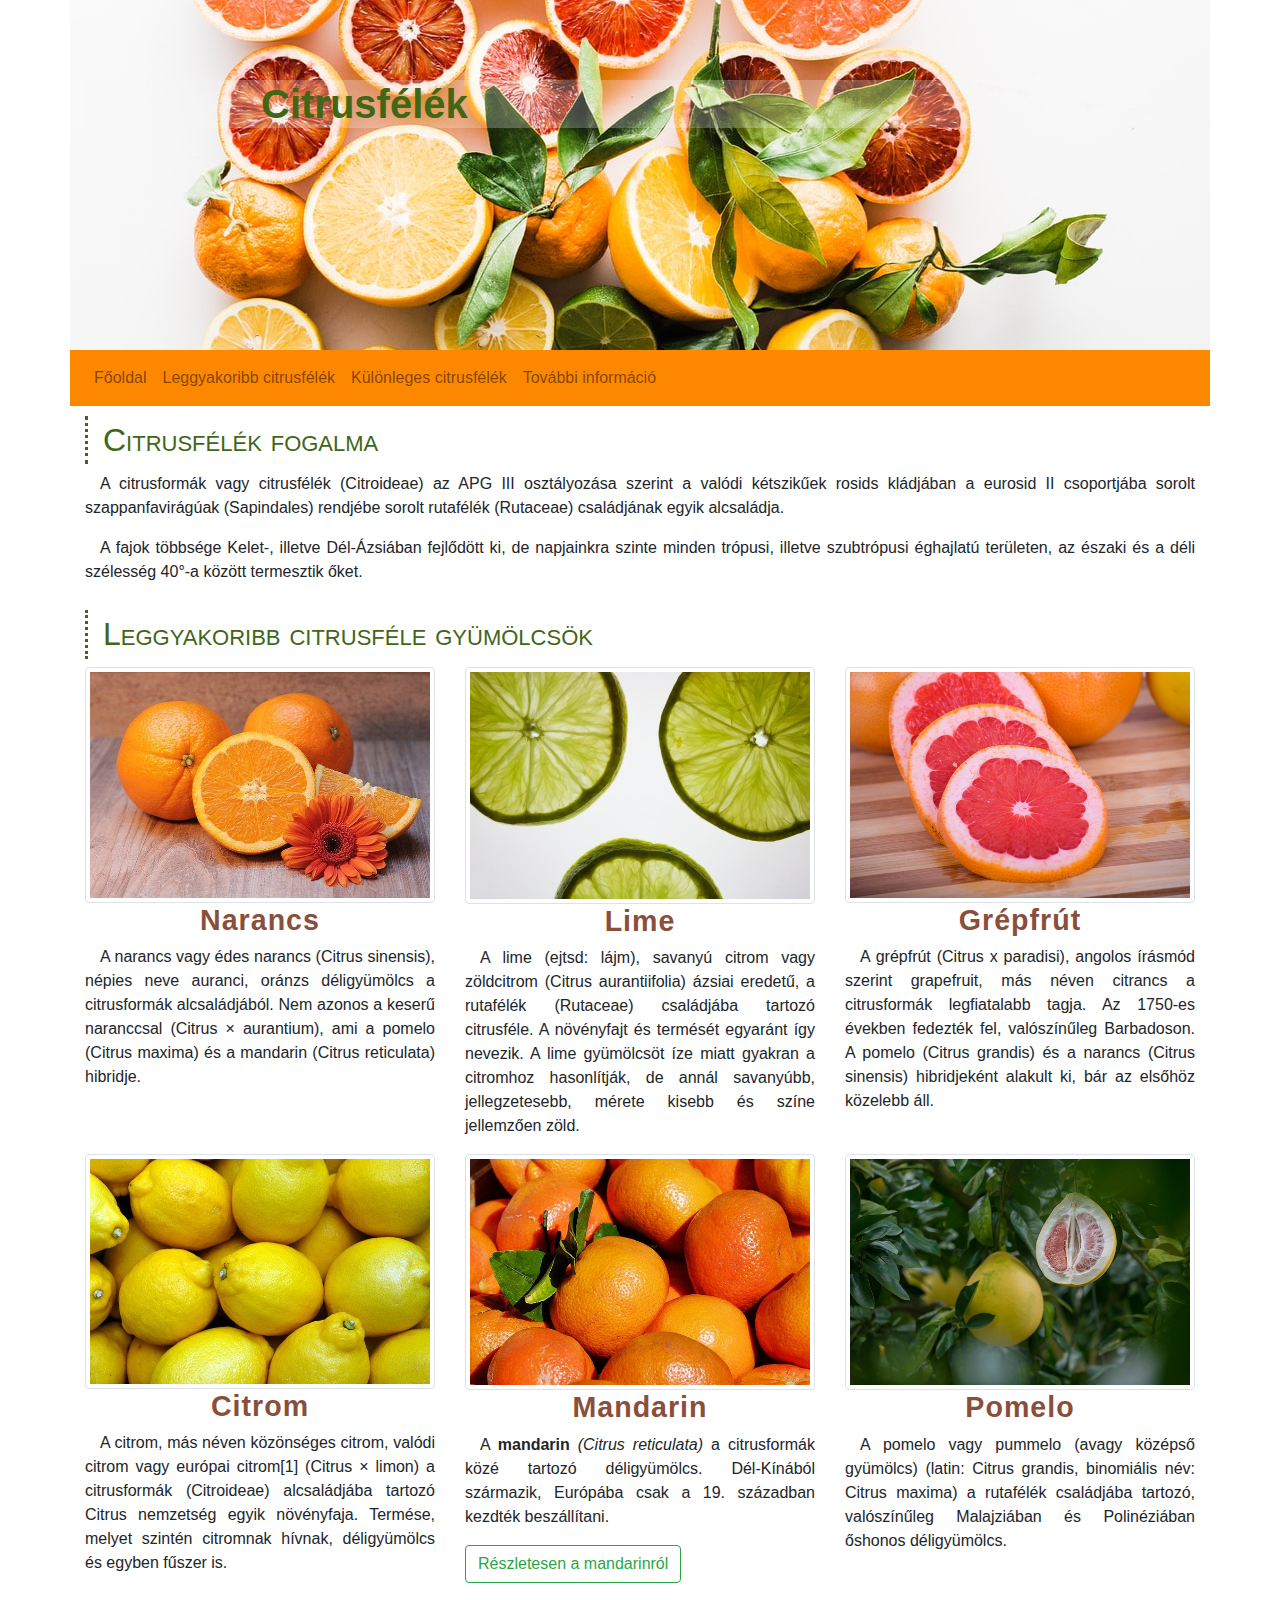
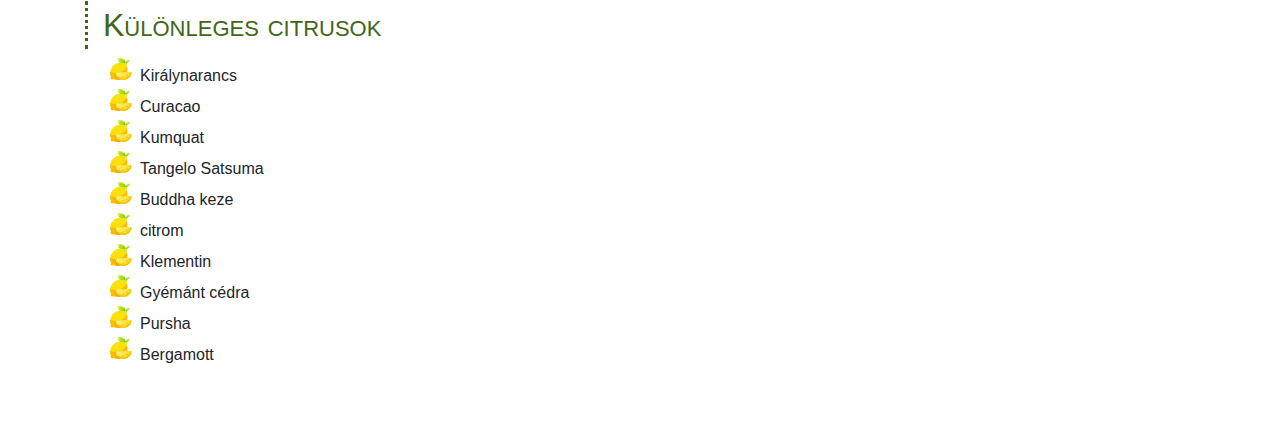
<file: index.html>
<!DOCTYPE html>
<html lang="hu">
  <head>
    <meta name="viewport" content="width=device-width, initial-scale=1, shrink-to-fit=no" />
    <meta charset="utf-8" />
    <link rel="stylesheet" href="bootstrap/css/bootstrap.min.css" />
    <link rel="stylesheet" href="./css/style.css" />
    <title>Citrusfélék</title>
  </head>

  <body>
    <header class="container">
      <div class="row">
        <div class="col-12">
          <h1 class="d-none d-sm-block">Citrusfélék</h1>
        </div>
      </div>
    </header>
    <nav class="container navbar navbar-expand-lg navbar-light">
      <button class="navbar-toggler ml-auto" type="button" data-toggle="collapse" data-target="#navbarNavAltMarkup" aria-controls="navbarNavAltMarkup" aria-expanded="false" aria-label="Toggle navigation">
        <span class="navbar-toggler-icon"></span>
      </button>
      <div class="collapse navbar-collapse" id="navbarNavAltMarkup">
        <div class="navbar-nav">
          <a class="nav-link" href="index.html">Főoldal <span class="sr-only">(current)</span></a>
          <a class="nav-link" href="index.html#leggyakoribb">Leggyakoribb citrusfélék</a>
          <a class="nav-link" href="index.html#kulonleges">Különleges citrusfélék</a>
          <a class="nav-link" href="https://hu.wikipedia.org/wiki/Citrusform%C3%A1k" target="_blank">További információ</a>
        </div>
      </div>
    </nav>
    <main class="container">
      <article class="row">
        <div class="col-12">
          <h2>Citrusfélék fogalma</h2>
          <p>A citrusformák vagy citrusfélék (Citroideae) az APG III osztályozása szerint a valódi kétszikűek rosids kládjában a eurosid II csoportjába sorolt szappanfavirágúak (Sapindales) rendjébe sorolt rutafélék (Rutaceae) családjának egyik alcsaládja.</p>
          <p>A fajok többsége Kelet-, illetve Dél-Ázsiában fejlődött ki, de napjainkra szinte minden trópusi, illetve szubtrópusi éghajlatú területen, az északi és a déli szélesség 40°-a között termesztik őket.</p>
        </div>
      </article>
      <article class="row">
        <div class="col-12">
          <h2 id="leggyakoribb">Leggyakoribb citrusféle gyümölcsök</h2>
        </div>
        <div class="col-sm-6 col-lg-4">
          <img class="img-thumbnail" src="img/narancs.jpg" alt="Narancs" />
          <h3>Narancs</h3>
          <p>A narancs vagy édes narancs (Citrus sinensis), népies neve auranci, oránzs déligyümölcs a citrusformák alcsaládjából. Nem azonos a keserű naranccsal (Citrus × aurantium), ami a pomelo (Citrus maxima) és a mandarin (Citrus reticulata) hibridje.</p>
        </div>
        <div class="col-sm-6 col-lg-4">
          <img class="img-thumbnail" src="img/lime2.jpg" alt="Lime" />
          <h3>Lime</h3>
          <p>A lime (ejtsd: lájm), savanyú citrom vagy zöldcitrom (Citrus aurantiifolia) ázsiai eredetű, a rutafélék (Rutaceae) családjába tartozó citrusféle. A növényfajt és termését egyaránt így nevezik. A lime gyümölcsöt íze miatt gyakran a citromhoz hasonlítják, de annál savanyúbb, jellegzetesebb, mérete kisebb és színe jellemzően zöld.</p>
        </div>
        <div class="col-sm-6 col-lg-4">
          <img class="img-thumbnail" src="img/grapefruit.jpg" alt="Grapefruit" />
          <h3>Grépfrút</h3>
          <p>A grépfrút (Citrus x paradisi), angolos írásmód szerint grapefruit, más néven citrancs a citrusformák legfiatalabb tagja. Az 1750-es években fedezték fel, valószínűleg Barbadoson. A pomelo (Citrus grandis) és a narancs (Citrus sinensis) hibridjeként alakult ki, bár az elsőhöz közelebb áll.</p>
        </div>
        <div class="col-sm-6 col-lg-4">
          <img class="img-thumbnail" src="img/citrom.jpg" alt="Citrom" />
          <h3>Citrom</h3>
          <p>A citrom, más néven közönséges citrom, valódi citrom vagy európai citrom[1] (Citrus × limon) a citrusformák (Citroideae) alcsaládjába tartozó Citrus nemzetség egyik növényfaja. Termése, melyet szintén citromnak hívnak, déligyümölcs és egyben fűszer is.</p>
        </div>
        <div class="col-sm-6 col-lg-4">
          <img class="img-thumbnail" src="./img/mandarin.jpg" alt="Mandarin" />
          <h3>Mandarin</h3>

          <p>A <b>mandarin</b> <i>(Citrus reticulata)</i> a citrusformák közé tartozó déligyümölcs. Dél-Kínából származik, Európába csak a 19. században kezdték beszállítani.</p>

          <a class="text-right btn btn-outline-success" href="./mandarin.html">Részletesen a mandarinról</a>
        </div>
        <div class="col-sm-6 col-lg-4">
          <img class="img-thumbnail" src="img/pomelo.jpg" alt="Pomelo" />
          <h3>Pomelo</h3>
          <p>A pomelo vagy pummelo (avagy középső gyümölcs) (latin: Citrus grandis, binomiális név: Citrus maxima) a rutafélék családjába tartozó, valószínűleg Malajziában és Polinéziában őshonos déligyümölcs.</p>
        </div>
      </article>
      <article class="row mb-5">
        <div class="col-12">
          <h2 id="kulonleges">Különleges citrusok</h2>
          <ul>
            <li>Királynarancs</li>
            <li>Curacao</li>
            <li>Kumquat</li>
            <li>Tangelo Satsuma</li>
            <li>Buddha keze</li>
            <li>citrom</li>
            <li>Klementin</li>
            <li>Gyémánt cédra</li>
            <li>Pursha</li>
            <li>Bergamott</li>
          </ul>
        </div>
      </article>
    </main>
    <script src="bootstrap/js/jquery-3.5.1.min.js"></script>
    <script src="bootstrap/js/bootstrap.min.js"></script>
  </body>
</html>
</file>
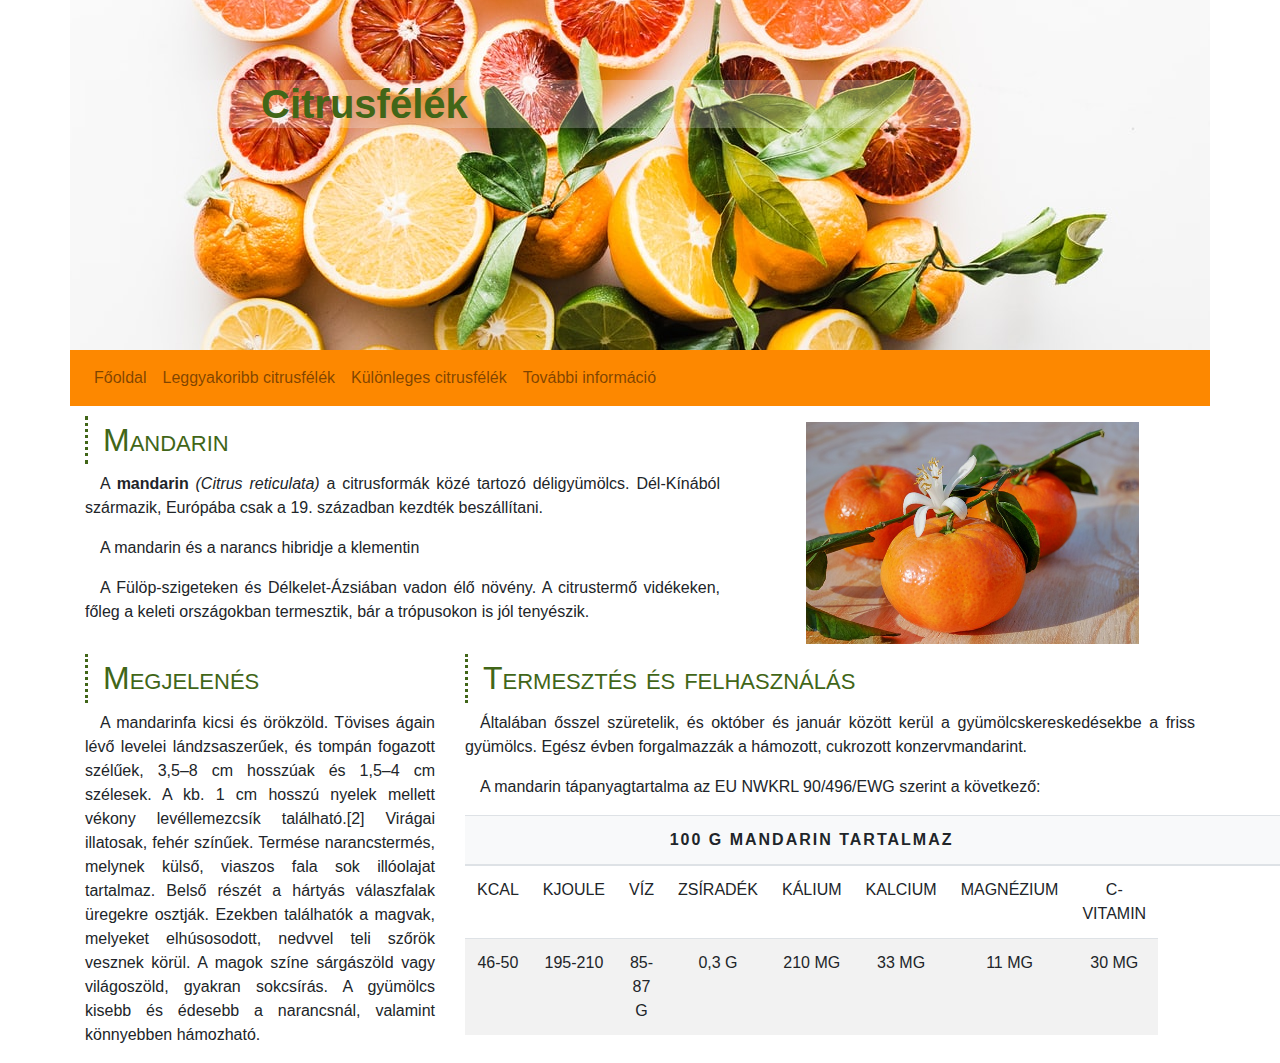
<file: mandarin.html>
<!DOCTYPE html>
<html lang="hu">
  <head>
    <meta name="viewport" content="width=device-width, initial-scale=1, shrink-to-fit=no" />
    <meta charset="utf-8" />
    <link rel="stylesheet" href="bootstrap/css/bootstrap.min.css" />
    <link rel="stylesheet" href="./css/style.css" />
    <title>Citrusfélék</title>
  </head>

  <body>
    <header class="container">
      <div class="row">
        <div class="col-12">
          <h1 class="d-none d-sm-block">Citrusfélék</h1>
        </div>
      </div>
    </header>
    <nav class="container navbar navbar-expand-lg navbar-light">
      <button class="navbar-toggler ml-auto" type="button" data-toggle="collapse" data-target="#navbarNavAltMarkup" aria-controls="navbarNavAltMarkup" aria-expanded="false" aria-label="Toggle navigation">
        <span class="navbar-toggler-icon"></span>
      </button>
      <div class="collapse navbar-collapse" id="navbarNavAltMarkup">
        <div class="navbar-nav">
          <a class="nav-link" href="index.html">Főoldal</a>
          <a class="nav-link" href="index.html#leggyakoribb">Leggyakoribb citrusfélék</a>
          <a class="nav-link" href="index.html#kulonleges">Különleges citrusfélék</a>
          <a class="nav-link" href="https://hu.wikipedia.org/wiki/Citrusform%C3%A1k" target="_blank">További információ</a>
        </div>
      </div>
    </nav>
    <main class="container">
      <article class="row">
        <div class="col-md-7">
          <h2>Mandarin</h2>
          <p>A <b>mandarin</b> <i>(Citrus reticulata)</i> a citrusformák közé tartozó déligyümölcs. Dél-Kínából származik, Európába csak a 19. században kezdték beszállítani.</p>
          <p>A mandarin és a narancs hibridje a klementin</p>
          <p>A Fülöp-szigeteken és Délkelet-Ázsiában vadon élő növény. A citrustermő vidékeken, főleg a keleti országokban termesztik, bár a trópusokon is jól tenyészik.</p>
        </div>
        <div class="col-md-5">
          <img src="img/mandarin2.jpg" class="w-75 mt-3 mx-auto d-block" alt="Mandarin" />
        </div>
        <div class="col-12 col-xl-4">
          <h2>Megjelenés</h2>
          <p>A mandarinfa kicsi és örökzöld. Tövises ágain lévő levelei lándzsaszerűek, és tompán fogazott szélűek, 3,5–8 cm hosszúak és 1,5–4 cm szélesek. A kb. 1 cm hosszú nyelek mellett vékony levéllemezcsík található.[2] Virágai illatosak, fehér színűek. Termése narancstermés, melynek külső, viaszos fala sok illóolajat tartalmaz. Belső részét a hártyás válaszfalak üregekre osztják. Ezekben találhatók a magvak, melyeket elhúsosodott, nedvvel teli szőrök vesznek körül. A magok színe sárgászöld vagy világoszöld, gyakran sokcsírás. A gyümölcs kisebb és édesebb a narancsnál, valamint könnyebben hámozható.</p>
        </div>
        <div class="col-12 col-xl-8">
          <h2>Termesztés és felhasználás</h2>
          <p>Általában ősszel szüretelik, és október és január között kerül a gyümölcskereskedésekbe a friss gyümölcs. Egész évben forgalmazzák a hámozott, cukrozott konzervmandarint.</p>

          <p class="d-none d-md-block">A mandarin tápanyagtartalma az EU NWKRL 90/496/EWG szerint a következő:</p>
          <table class="d-none d-md-table table table-striped">
            <thead>
              <tr class="bg-light">
                <th colspan="8">100 g mandarin tartalmaz</th>
                <th></th>
                <th></th>
                <th></th>
                <th></th>
                <th></th>
                <th></th>
                <th></th>
              </tr>
              <tr>
                <td>kcal</td>
                <td>kJoule</td>
                <td>Víz</td>
                <td>Zsíradék</td>
                <td>Kálium</td>
                <td>Kalcium</td>
                <td>Magnézium</td>
                <td>C-vitamin</td>
              </tr>
            </thead>
            <tbody>
              <tr>
                <td>46-50</td>
                <td>195-210</td>
                <td>85-87 g</td>
                <td>0,3 g</td>
                <td>210 mg</td>
                <td>33 mg</td>
                <td>11 mg</td>
                <td>30 mg</td>
              </tr>
            </tbody>
          </table>
        </div>
      </article>
    </main>
    <script src="bootstrap/js/jquery-3.5.1.min.js"></script>
    <script src="bootstrap/js/bootstrap.min.js"></script>
  </body>
</html>
</file>
<file: css/style.css>
header {
  background-position: center center;
  height: 350px;
  background-image: url(../img/bg2.jpg);
}

h1 {
  background-color: rgba(248, 248, 248, 0.25);
  font-family: Verdana, Geneva, Tahoma, sans-serif;
  color: #416618;
  font-weight: bold;
  margin-top: 80px;
  padding-left: 11rem;
}

h2 {
  margin-top: 10px;
  color: #416618;
  border-color: #416618;
  border-left: 3px dotted #416618;
  font-variant: small-caps;
  padding: 5px 15px;
}

h3 {
  font-weight: bold;
  color: #894f3b;
  text-align: center;

  /* https://www.google.com/search?q=html+h3+default+font+size&oq=html+h3+default+font+size&aqs=chrome..69i57.6677j0j7&sourceid=chrome&ie=UTF-8&safe=active&ssui=on */
  font-size: 28.6px;
  /* font-size: 1.3rem; */
  letter-spacing: 1px;
}

li {
  list-style-image: url(../img/lemon2.png);
}

td,
th {
  text-align: center;
  text-transform: uppercase;
}

thead > tr:first-child {
  letter-spacing: 2px;
}

.navbar {
    background-color: #fd8800;
}
p{
    text-align: justify;
    text-indent: 15px;
}

li{
    margin-left: 15px;
}
</file>
